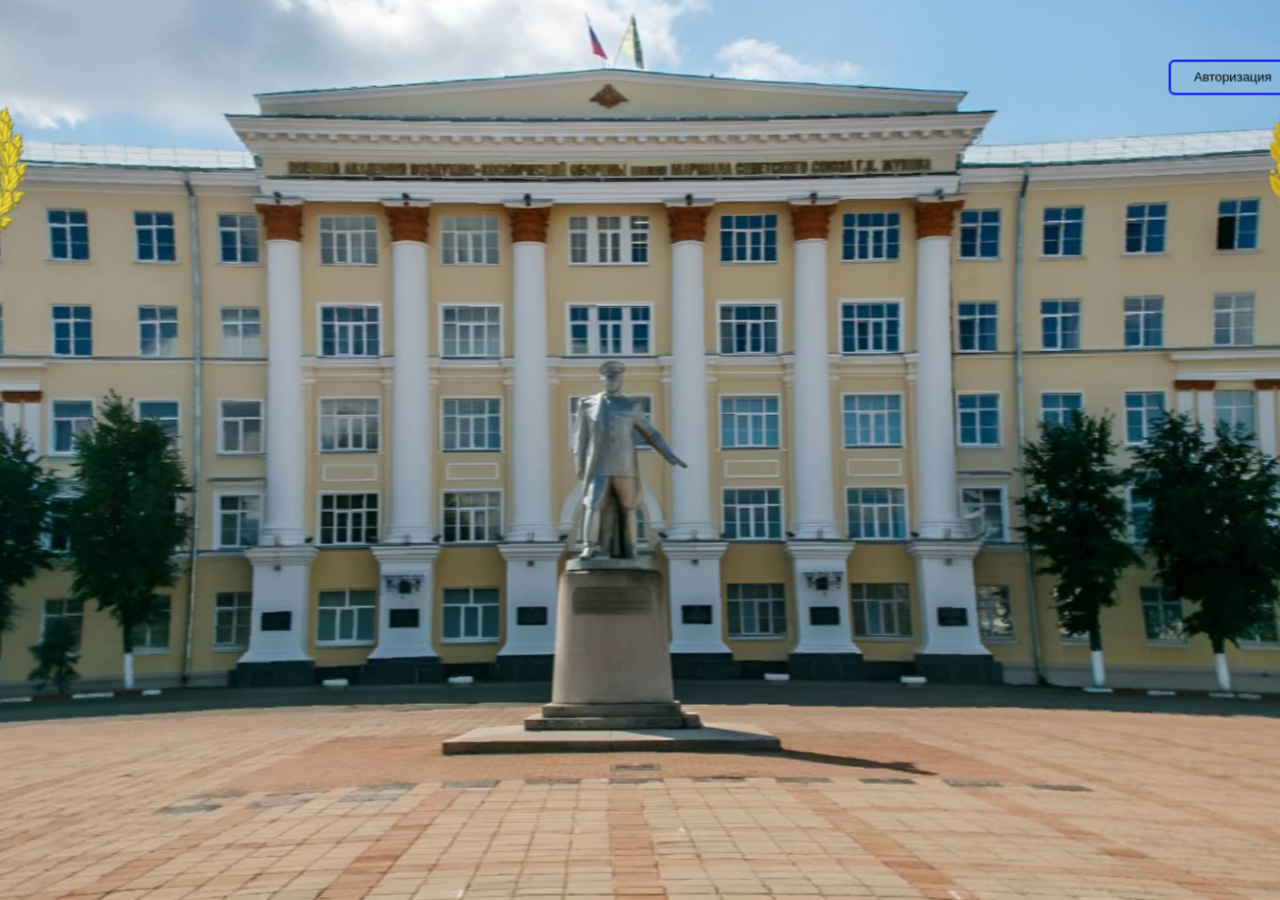
<file: main.html>
<!DOCTYPE html>
<html lang="ru">
  <head>
    <meta charset="UTF-8" />
    <meta http-equiv="X-UA-Compatible" content="IE=edge" />
    <meta name="viewport" content="width=device-width, initial-scale=1.0" />
    <title>Конструктор расписания</title>
    <link rel="stylesheet" href="css\style_main.css" />
    <!-- Unicons -->
    <link rel="stylesheet" href="https://unicons.iconscout.com/release/v4.0.0/css/line.css" />
  </head>
  <body>
    <!-- Header -->
    <header class="header">
      <nav class="nav">
        <section class="layers">
          <div class="layers__container">
            <div class="layers__item layer-1" style="background-image: url(img/layer-11.jpg);"></div>
            <div class="layers__item layer-2" style="background-image: url(img/layer-2.png);"></div>
            <div class="layers__item layer-3">
            <button class="button" type = "button" id  = "form-open">Авторизация</button>
          </div>
          <div class="layers__item layer-4">
            <canvas class="rain"></canvas>
          </div>
        </div>
        </section>
      </nav>
    </header>
    <!-- Home -->
    <section class="home">
      <div class="form_container">
        <i class="uil uil-times form_close"></i>
        <!-- Login From -->
        <div class="form login_form">
          <form action="#">
            <h2>Авторизация</h2>
            <div class="input_box">
              <input type ="text" id = "login" placeholder="Пользователь" aria-required = "true"  />
              <i class="uil uil-envelope-alt email"></i>
            </div>
            <div class="input_box">
              <input type="password" id = "passw" placeholder="Введите пароль"  />
              <i class="uil uil-lock password"></i>
              <i class="uil uil-eye-slash pw_hide"></i>
            </div>
            <button class="button" type = button id = "link-button"  >Войти</button>
            <script>  
              var button = document.getElementById("link-button"); 
              button.addEventListener("click", () => {
                var login = document.getElementById("login").value; 
                if(login == 'admin') {
                  window.location.href = "admin.html"
                } 
              });
            </script> 
        </div>
      </div>
    </div>
  </section>
    <script src="js\script_main.js"></script>
  </body>
</html>
</file>
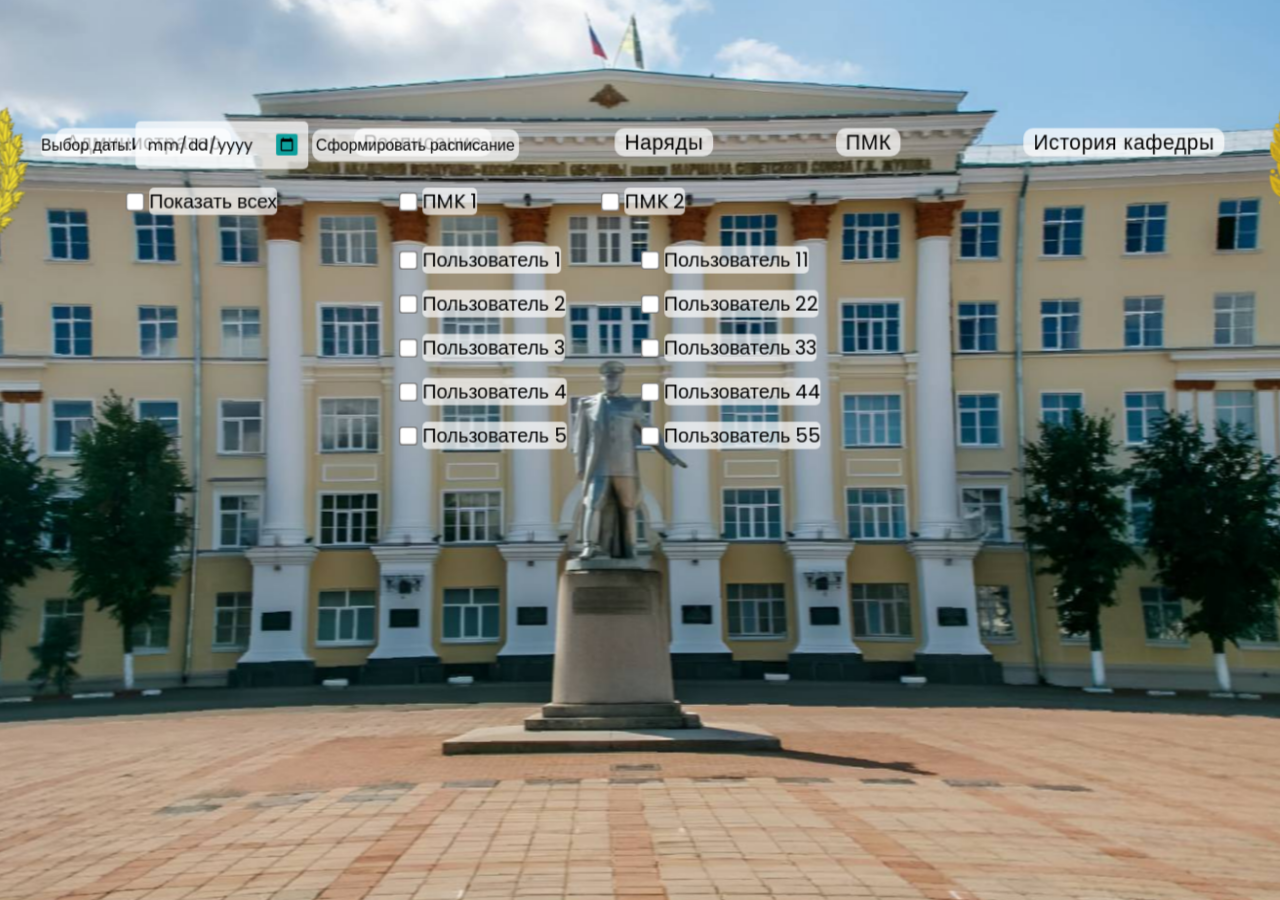
<file: admin/schelude.html>
<!DOCTYPE html>
<html lang="ru">
  <head>
    <meta charset="UTF-8" />
    <meta http-equiv="X-UA-Compatible" content="IE=edge" />
    <meta name="viewport" content="width=device-width, initial-scale=1.0" />
    <title>Расписание</title>
    <link rel="stylesheet" href="..\css\style_schelude.css" />
    <script src="..\js\script_schedule.js" defer></script>
    <!--<script src="..\libs\rain.js" defer></script>-->
    <!-- Unicons -->
    <link rel="stylesheet" href="https://unicons.iconscout.com/release/v4.0.0/css/line.css" />
  </head>
  <body>
    <!-- Header -->
    <section class="layers">
      <div class="layers__container">
        <div class="layers__item layer-1" style="background-image: url(../img/layer-1.jpg);"></div>
			  <div class="layers__item layer-2" style="background-image: url(../img/layer-2.png);"></div>
        <div class="layers__item layer-3">
          <div class="hero-content">
              <a href="../admin.html" class="nav_link">Администратор</a>                           
              <a href="../admin/schelude.html" class="nav_link">Расписание</a>
              <a href="../admin/military.html" class="nav_link">Наряды</a>
              <a href="../admin/pmk.html" class="nav_link">ПМК</a>
              <a href="../admin/history.html" class="nav_link">История кафедры</a>
            </div>
            <div class = "start_calendar">
              <label for="start_calendar" class = "label-calendar">Выбор даты:</label>
              <input type="date" class = "start_calendar_date" id="start_calendar_date"/>
              <button class="button" type = button id = "link-button"  >Сформировать расписание </button>
              </div>
            <div class="checkbox">
              <input type="checkbox" class="my-checkbox" id = "checkbox" value="1"/>
              <label for = "checkbox" >Показать всех</label>
              </div>
            <div class="checkbox_1">
              <input type="checkbox" class="my-checkbox_1" id = "checkbox_2" value="2"/>
              <label for = "checkbox_2" >ПMK 1</label>
              <input type="checkbox" class="my-checkbox_1" id = "checkbox_3" value="3"/>
              <label for = "checkbox_3" >ПMK 2</label>
              </div>
            <div class="checkbox_2_1">
              <input type="checkbox" class="my-checkbox_2" id = "my_checkbox_2_1" value = "4"/>
              <label for = "my_checkbox_2_1" >Пользователь 1</label>
            </div>
            <div class="checkbox_2_2">  
              <input type="checkbox" class="my-checkbox_2" id = "my_checkbox_2_2" value="5"/>
              <label for = "my_checkbox_2_2" >Пользователь 2</label>
              </div>
            <div class="checkbox_2_3"> 
              <input type="checkbox" class="my-checkbox_2" id = "my_checkbox_2_3" value="6"/>
              <label for = "my_checkbox_2_3" >Пользователь 3</label>
              </div>
            <div class="checkbox_2_4">   
              <input type="checkbox" class="my-checkbox_2" id = "my_checkbox_2_4" value="7"/>
              <label for = "my_checkbox_2_4" >Пользователь 4</label>
              </div>  
            <div class="checkbox_2_5">   
              <input type="checkbox" class="my-checkbox_2" id = "my_checkbox_2_5" value="8"/>
              <label for = "my_checkbox_2_5" >Пользователь 5</label>
              </div>
            <div class="checkbox_3_1">
              <input type="checkbox" class="my-checkbox_3" id = "my_checkbox_3_1" value = "4"/>
              <label for = "my_checkbox_3_1" >Пользователь 11</label>
              </div>
            <div class="checkbox_3_2">  
              <input type="checkbox" class="my-checkbox_3" id = "my_checkbox_3_2" value="5"/>
              <label for = "my_checkbox_3_2" >Пользователь 22</label>
              </div>
            <div class="checkbox_3_3"> 
              <input type="checkbox" class="my-checkbox_3" id = "my_checkbox_3_3" value="6"/>
              <label for = "my_checkbox_3_3" >Пользователь 33</label>
              </div>
            <div class="checkbox_3_4">   
              <input type="checkbox" class="my-checkbox_3" id = "my_checkbox_3_4" value="7"/>
              <label for = "my_checkbox_3_4" >Пользователь 44</label>
              </div>  
            <div class="checkbox_3_5">   
              <input type="checkbox" class="my-checkbox_3" id = "my_checkbox_3_5" value="8"/>
              <label for = "my_checkbox_3_5" >Пользователь 55</label>
              </div> 
              <div id="myModal" class="modal">
                <div class="modal-content">
                  <div class="modal-header">
                    <span class="close">&times;</span>
                    <h2>Расписание</h2>
                    </div>
                  <div class="modal-body">
                    <p>    " " </p>
                    <table>
                    <tbody id = "part_2_1">
                      <tr>
                        <th rowspan="2" > Звание, фамилия</th>
                        <th rowspan="2" > Часы занятий</th>
                        <th colspan="7">  1</th>
                        <th colspan="8">  2</th>
                        <th colspan="9">  3</th>
                        <th colspan="10"> 4</th>
                        <tr>
                          <th id="none" scope="col">1</th>
                          <th id="none" scope="col">2</th>
                          <th id="none" scope="col">3</th>
                          <th id="none" scope="col">4</th>
                          <th id="none" scope="col">5</th>
                          <th id="none" scope="col">6</th>
                          <th id="none" scope="col">7</th>
                          <th id="none" scope="col">8</th>
                          <th id="none" scope="col">9</th>
                          <th id="none" scope="col">10</th>
                          <th id="none" scope="col">11</th>
                          <th id="none" scope="col">12</th>
                          <th id="none" scope="col">13</th>
                          <th id="none" scope="col">14</th>
                          <th id="none" scope="col">15</th>
                          <th id="none" scope="col">16</th>
                          <th id="none" scope="col">17</th>
                          <th id="none" scope="col">18</th>
                          <th id="none" scope="col">19</th>
                          <th id="none" scope="col">20</th>
                          <th id="none" scope="col">21</th>
                          <th id="none" scope="col">22</th>
                          <th id="none" scope="col">23</th>
                          <th id="none" scope="col">24</th>
                          <th id="none" scope="col">25</th>
                          <th id="none" scope="col">26</th>
                          <th id="none" scope="col">27</th>
                          <th id="none" scope="col">28</th>
                          <th id="none" scope="col">29</th>
                          <th id="none" scope="col">30</th>
                          <th id="none" scope="col">31</th>
                        </tr>
                      <tr>
                        <td rowspan = "4">  Пользователь 1 </td>
                        <td>1 - 2</td>
                        <td>АСУ1</td>
                        <td>АСУ2</td>
                        <td>АСУ3</td>
                        <td>АСУ4</td>
                        <td>АСУ5</td>
                        <td>АСУ6</td>
                        <td>АСУ7</td>
                        <td>АСУ1</td>
                        <td>АСУ2</td>
                        <td>АСУ3</td>
                        <td>АСУ4</td>
                        <td>АСУ5</td>
                        <td>АСУ6</td>
                        <td>АСУ7</td>
                        <td>АСУ7</td>
                        <td>АСУ7</td>
                        <td>АСУ1</td>
                        <td>АСУ2</td>
                        <td>АСУ3</td>
                        <td>АСУ4</td>
                        <td>АСУ5</td>
                        <td>АСУ6</td>
                        <td>АСУ7</td>
                        <td>АСУ7</td>
                        <td>АСУ1</td>
                        <td>АСУ2</td>
                        <td>АСУ3</td>
                        <td>АСУ4</td>
                        <td>АСУ5</td>
                        <td>АСУ6</td>
                        <td>АСУ7</td>

                      </tr>
                      <tr>
                        <td>3 - 4</td>
                        <td></td>
                        <td></td>
                        <td>АСУ8</td>
                        <td>АСУ9</td>
                        <td>АСУ10</td>
                        <td>АСУ11</td>
                        <td>АСУ12</td>
                        <td>АСУ1</td>
                        <td>АСУ2</td>
                        <td>АСУ3</td>
                        <td>АСУ4</td>
                        <td>АСУ5</td>
                        <td>АСУ6</td>
                        <td>АСУ7</td>
                        <td>АСУ7</td>
                        <td>АСУ7</td>
                        <td>АСУ1</td>
                        <td>АСУ2</td>
                        <td>АСУ3</td>
                        <td>АСУ4</td>
                        <td>АСУ5</td>
                        <td>АСУ6</td>
                        <td>АСУ7</td>
                        <td>АСУ7</td>
                        <td>АСУ1</td>
                        <td>АСУ2</td>
                        <td>АСУ3</td>
                        <td>АСУ4</td>
                        <td>АСУ5</td>
                        <td>АСУ6</td>
                        <td>АСУ7</td>
                      </tr>
                      <tr>
                        <td>5 - 6</td>
                        <td></td>
                        <td></td>
                        <td>АСУ13</td>
                        <td>АСУ14</td>
                        <td>АСУ15</td>
                        <td>АСУ16</td>
                        <td>АСУ17</td>
                        <td>АСУ1</td>
                        <td>АСУ2</td>
                        <td>АСУ3</td>
                        <td>АСУ4</td>
                        <td>АСУ5</td>
                        <td>АСУ6</td>
                        <td>АСУ7</td>
                        <td>АСУ7</td>
                        <td>АСУ7</td>
                        <td>АСУ1</td>
                        <td>АСУ2</td>
                        <td>АСУ3</td>
                        <td>АСУ4</td>
                        <td>АСУ5</td>
                        <td>АСУ6</td>
                        <td>АСУ7</td>
                        <td>АСУ7</td>
                        <td>АСУ1</td>
                        <td>АСУ2</td>
                        <td>АСУ3</td>
                        <td>АСУ4</td>
                        <td>АСУ5</td>
                        <td>АСУ6</td>
                        <td>АСУ7</td>
                      </tr>
                      <tr>
                        <td>7 - 8</td>
                        <td></td>
                        <td></td>
                        <td>АСУ18</td>
                        <td>АСУ19</td>
                        <td>АСУ20</td>
                        <td>АСУ21</td>
                        <td>АСУ22</td>
                        <td>АСУ1</td>
                        <td>АСУ2</td>
                        <td>АСУ3</td>
                        <td>АСУ4</td>
                        <td>АСУ5</td>
                        <td>АСУ6</td>
                        <td>АСУ7</td>
                        <td>АСУ6</td>
                        <td>АСУ7</td>
                        <td>АСУ1</td>
                        <td>АСУ2</td>
                        <td>АСУ3</td>
                        <td>АСУ4</td>
                        <td>АСУ5</td>
                        <td>АСУ6</td>
                        <td>АСУ7</td>
                        <td>АСУ7</td>
                        <td>АСУ1</td>
                        <td>АСУ2</td>
                        <td>АСУ3</td>
                        <td>АСУ4</td>
                        <td>АСУ5</td>
                        <td>АСУ6</td>
                        <td>АСУ7</td>
                    </tr>
                    </tbody>
                    <tbody id = "part_2_2">
                      <tr>
                        <th rowspan="2" > Звание, фамилия</th>
                        <th rowspan="2" > Часы занятий</th>
                        <th colspan="7">  1</th>
                        <th colspan="8">  2</th>
                        <th colspan="9">  3</th>
                        <th colspan="10"> 4</th>
                        <tr>
                          <th id="none" scope="col">1</th>
                          <th id="none" scope="col">2</th>
                          <th id="none" scope="col">3</th>
                          <th id="none" scope="col">4</th>
                          <th id="none" scope="col">5</th>
                          <th id="none" scope="col">6</th>
                          <th id="none" scope="col">7</th>
                          <th id="none" scope="col">8</th>
                          <th id="none" scope="col">9</th>
                          <th id="none" scope="col">10</th>
                          <th id="none" scope="col">11</th>
                          <th id="none" scope="col">12</th>
                          <th id="none" scope="col">13</th>
                          <th id="none" scope="col">14</th>
                          <th id="none" scope="col">15</th>
                          <th id="none" scope="col">16</th>
                          <th id="none" scope="col">17</th>
                          <th id="none" scope="col">18</th>
                          <th id="none" scope="col">19</th>
                          <th id="none" scope="col">20</th>
                          <th id="none" scope="col">21</th>
                          <th id="none" scope="col">22</th>
                          <th id="none" scope="col">23</th>
                          <th id="none" scope="col">24</th>
                          <th id="none" scope="col">25</th>
                          <th id="none" scope="col">26</th>
                          <th id="none" scope="col">27</th>
                          <th id="none" scope="col">28</th>
                          <th id="none" scope="col">29</th>
                          <th id="none" scope="col">30</th>
                          <th id="none" scope="col">31</th>
                        </tr>
                      <tr>
                        <td rowspan = "4">  Пользователь 2 </td>
                        <td>1 - 2</td>
                        <td>АСУ1</td>
                        <td>АСУ2</td>
                        <td>АСУ3</td>
                        <td>АСУ4</td>
                        <td>АСУ5</td>
                        <td>АСУ6</td>
                        <td>АСУ7</td>
                        <td>АСУ1</td>
                        <td>АСУ2</td>
                        <td>АСУ3</td>
                        <td>АСУ4</td>
                        <td>АСУ5</td>
                        <td>АСУ6</td>
                        <td>АСУ7</td>
                        <td>АСУ7</td>
                        <td>АСУ7</td>
                        <td>АСУ1</td>
                        <td>АСУ2</td>
                        <td>АСУ3</td>
                        <td>АСУ4</td>
                        <td>АСУ5</td>
                        <td>АСУ6</td>
                        <td>АСУ7</td>
                        <td>АСУ7</td>
                        <td>АСУ1</td>
                        <td>АСУ2</td>
                        <td>АСУ3</td>
                        <td>АСУ4</td>
                        <td>АСУ5</td>
                        <td>АСУ6</td>
                        <td>АСУ7</td>

                      </tr>
                      <tr>
                        <td>3 - 4</td>
                        <td></td>
                        <td></td>
                        <td>АСУ8</td>
                        <td>АСУ9</td>
                        <td>АСУ10</td>
                        <td>АСУ11</td>
                        <td>АСУ12</td>
                        <td>АСУ1</td>
                        <td>АСУ2</td>
                        <td>АСУ3</td>
                        <td>АСУ4</td>
                        <td>АСУ5</td>
                        <td>АСУ6</td>
                        <td>АСУ7</td>
                        <td>АСУ7</td>
                        <td>АСУ7</td>
                        <td>АСУ1</td>
                        <td>АСУ2</td>
                        <td>АСУ3</td>
                        <td>АСУ4</td>
                        <td>АСУ5</td>
                        <td>АСУ6</td>
                        <td>АСУ7</td>
                        <td>АСУ7</td>
                        <td>АСУ1</td>
                        <td>АСУ2</td>
                        <td>АСУ3</td>
                        <td>АСУ4</td>
                        <td>АСУ5</td>
                        <td>АСУ6</td>
                        <td>АСУ7</td>
                      </tr>
                      <tr>
                        <td>5 - 6</td>
                        <td></td>
                        <td></td>
                        <td>АСУ13</td>
                        <td>АСУ14</td>
                        <td>АСУ15</td>
                        <td>АСУ16</td>
                        <td>АСУ17</td>
                        <td>АСУ1</td>
                        <td>АСУ2</td>
                        <td>АСУ3</td>
                        <td>АСУ4</td>
                        <td>АСУ5</td>
                        <td>АСУ6</td>
                        <td>АСУ7</td>
                        <td>АСУ7</td>
                        <td>АСУ7</td>
                        <td>АСУ1</td>
                        <td>АСУ2</td>
                        <td>АСУ3</td>
                        <td>АСУ4</td>
                        <td>АСУ5</td>
                        <td>АСУ6</td>
                        <td>АСУ7</td>
                        <td>АСУ7</td>
                        <td>АСУ1</td>
                        <td>АСУ2</td>
                        <td>АСУ3</td>
                        <td>АСУ4</td>
                        <td>АСУ5</td>
                        <td>АСУ6</td>
                        <td>АСУ7</td>
                      </tr>
                      <tr>
                        <td>7 - 8</td>
                        <td></td>
                        <td></td>
                        <td>АСУ18</td>
                        <td>АСУ19</td>
                        <td>АСУ20</td>
                        <td>АСУ21</td>
                        <td>АСУ22</td>
                        <td>АСУ1</td>
                        <td>АСУ2</td>
                        <td>АСУ3</td>
                        <td>АСУ4</td>
                        <td>АСУ5</td>
                        <td>АСУ6</td>
                        <td>АСУ7</td>
                        <td>АСУ6</td>
                        <td>АСУ7</td>
                        <td>АСУ1</td>
                        <td>АСУ2</td>
                        <td>АСУ3</td>
                        <td>АСУ4</td>
                        <td>АСУ5</td>
                        <td>АСУ6</td>
                        <td>АСУ7</td>
                        <td>АСУ7</td>
                        <td>АСУ1</td>
                        <td>АСУ2</td>
                        <td>АСУ3</td>
                        <td>АСУ4</td>
                        <td>АСУ5</td>
                        <td>АСУ6</td>
                        <td>АСУ7</td>
                    </tr>
                  </tbody> 
                  <tbody id = "part_2_3">
                    <tr>
                      <th rowspan="2" > Звание, фамилия</th>
                      <th rowspan="2" > Часы занятий</th>
                      <th colspan="7">  1</th>
                      <th colspan="8">  2</th>
                      <th colspan="9">  3</th>
                      <th colspan="10"> 4</th>
                      <tr>
                        <th id="none" scope="col">1</th>
                        <th id="none" scope="col">2</th>
                        <th id="none" scope="col">3</th>
                        <th id="none" scope="col">4</th>
                        <th id="none" scope="col">5</th>
                        <th id="none" scope="col">6</th>
                        <th id="none" scope="col">7</th>
                        <th id="none" scope="col">8</th>
                        <th id="none" scope="col">9</th>
                        <th id="none" scope="col">10</th>
                        <th id="none" scope="col">11</th>
                        <th id="none" scope="col">12</th>
                        <th id="none" scope="col">13</th>
                        <th id="none" scope="col">14</th>
                        <th id="none" scope="col">15</th>
                        <th id="none" scope="col">16</th>
                        <th id="none" scope="col">17</th>
                        <th id="none" scope="col">18</th>
                        <th id="none" scope="col">19</th>
                        <th id="none" scope="col">20</th>
                        <th id="none" scope="col">21</th>
                        <th id="none" scope="col">22</th>
                        <th id="none" scope="col">23</th>
                        <th id="none" scope="col">24</th>
                        <th id="none" scope="col">25</th>
                        <th id="none" scope="col">26</th>
                        <th id="none" scope="col">27</th>
                        <th id="none" scope="col">28</th>
                        <th id="none" scope="col">29</th>
                        <th id="none" scope="col">30</th>
                        <th id="none" scope="col">31</th>
                      </tr>
                    <tr>
                      <td rowspan = "4">  Пользователь 3 </td>
                      <td>1 - 2</td>
                      <td>АСУ1</td>
                      <td>АСУ2</td>
                      <td>АСУ3</td>
                      <td>АСУ4</td>
                      <td>АСУ5</td>
                      <td>АСУ6</td>
                      <td>АСУ7</td>
                      <td>АСУ1</td>
                      <td>АСУ2</td>
                      <td>АСУ3</td>
                      <td>АСУ4</td>
                      <td>АСУ5</td>
                      <td>АСУ6</td>
                      <td>АСУ7</td>
                      <td>АСУ7</td>
                      <td>АСУ7</td>
                      <td>АСУ1</td>
                      <td>АСУ2</td>
                      <td>АСУ3</td>
                      <td>АСУ4</td>
                      <td>АСУ5</td>
                      <td>АСУ6</td>
                      <td>АСУ7</td>
                      <td>АСУ7</td>
                      <td>АСУ1</td>
                      <td>АСУ2</td>
                      <td>АСУ3</td>
                      <td>АСУ4</td>
                      <td>АСУ5</td>
                      <td>АСУ6</td>
                      <td>АСУ7</td>

                    </tr>
                    <tr>
                      <td>3 - 4</td>
                      <td></td>
                      <td></td>
                      <td>АСУ8</td>
                      <td>АСУ9</td>
                      <td>АСУ10</td>
                      <td>АСУ11</td>
                      <td>АСУ12</td>
                      <td>АСУ1</td>
                      <td>АСУ2</td>
                      <td>АСУ3</td>
                      <td>АСУ4</td>
                      <td>АСУ5</td>
                      <td>АСУ6</td>
                      <td>АСУ7</td>
                      <td>АСУ7</td>
                      <td>АСУ7</td>
                      <td>АСУ1</td>
                      <td>АСУ2</td>
                      <td>АСУ3</td>
                      <td>АСУ4</td>
                      <td>АСУ5</td>
                      <td>АСУ6</td>
                      <td>АСУ7</td>
                      <td>АСУ7</td>
                      <td>АСУ1</td>
                      <td>АСУ2</td>
                      <td>АСУ3</td>
                      <td>АСУ4</td>
                      <td>АСУ5</td>
                      <td>АСУ6</td>
                      <td>АСУ7</td>
                    </tr>
                    <tr>
                      <td>5 - 6</td>
                      <td></td>
                      <td></td>
                      <td>АСУ13</td>
                      <td>АСУ14</td>
                      <td>АСУ15</td>
                      <td>АСУ16</td>
                      <td>АСУ17</td>
                      <td>АСУ1</td>
                      <td>АСУ2</td>
                      <td>АСУ3</td>
                      <td>АСУ4</td>
                      <td>АСУ5</td>
                      <td>АСУ6</td>
                      <td>АСУ7</td>
                      <td>АСУ7</td>
                      <td>АСУ7</td>
                      <td>АСУ1</td>
                      <td>АСУ2</td>
                      <td>АСУ3</td>
                      <td>АСУ4</td>
                      <td>АСУ5</td>
                      <td>АСУ6</td>
                      <td>АСУ7</td>
                      <td>АСУ7</td>
                      <td>АСУ1</td>
                      <td>АСУ2</td>
                      <td>АСУ3</td>
                      <td>АСУ4</td>
                      <td>АСУ5</td>
                      <td>АСУ6</td>
                      <td>АСУ7</td>
                    </tr>
                    <tr>
                      <td>7 - 8</td>
                      <td></td>
                      <td></td>
                      <td>АСУ18</td>
                      <td>АСУ19</td>
                      <td>АСУ20</td>
                      <td>АСУ21</td>
                      <td>АСУ22</td>
                      <td>АСУ1</td>
                      <td>АСУ2</td>
                      <td>АСУ3</td>
                      <td>АСУ4</td>
                      <td>АСУ5</td>
                      <td>АСУ6</td>
                      <td>АСУ7</td>
                      <td>АСУ6</td>
                      <td>АСУ7</td>
                      <td>АСУ1</td>
                      <td>АСУ2</td>
                      <td>АСУ3</td>
                      <td>АСУ4</td>
                      <td>АСУ5</td>
                      <td>АСУ6</td>
                      <td>АСУ7</td>
                      <td>АСУ7</td>
                      <td>АСУ1</td>
                      <td>АСУ2</td>
                      <td>АСУ3</td>
                      <td>АСУ4</td>
                      <td>АСУ5</td>
                      <td>АСУ6</td>
                      <td>АСУ7</td>
                  </tr>
                </tbody> 
                <tbody id = "part_2_4">
                  <tr>
                    <th rowspan="2" > Звание, фамилия</th>
                    <th rowspan="2" > Часы занятий</th>
                    <th colspan="7">  1</th>
                    <th colspan="8">  2</th>
                    <th colspan="9">  3</th>
                    <th colspan="10"> 4</th>
                    <tr>
                      <th id="none" scope="col">1</th>
                      <th id="none" scope="col">2</th>
                      <th id="none" scope="col">3</th>
                      <th id="none" scope="col">4</th>
                      <th id="none" scope="col">5</th>
                      <th id="none" scope="col">6</th>
                      <th id="none" scope="col">7</th>
                      <th id="none" scope="col">8</th>
                      <th id="none" scope="col">9</th>
                      <th id="none" scope="col">10</th>
                      <th id="none" scope="col">11</th>
                      <th id="none" scope="col">12</th>
                      <th id="none" scope="col">13</th>
                      <th id="none" scope="col">14</th>
                      <th id="none" scope="col">15</th>
                      <th id="none" scope="col">16</th>
                      <th id="none" scope="col">17</th>
                      <th id="none" scope="col">18</th>
                      <th id="none" scope="col">19</th>
                      <th id="none" scope="col">20</th>
                      <th id="none" scope="col">21</th>
                      <th id="none" scope="col">22</th>
                      <th id="none" scope="col">23</th>
                      <th id="none" scope="col">24</th>
                      <th id="none" scope="col">25</th>
                      <th id="none" scope="col">26</th>
                      <th id="none" scope="col">27</th>
                      <th id="none" scope="col">28</th>
                      <th id="none" scope="col">29</th>
                      <th id="none" scope="col">30</th>
                      <th id="none" scope="col">31</th>
                    </tr>
                  <tr>
                    <td rowspan = "4">  Пользователь 4 </td>
                    <td>1 - 2</td>
                    <td>АСУ1</td>
                    <td>АСУ2</td>
                    <td>АСУ3</td>
                    <td>АСУ4</td>
                    <td>АСУ5</td>
                    <td>АСУ6</td>
                    <td>АСУ7</td>
                    <td>АСУ1</td>
                    <td>АСУ2</td>
                    <td>АСУ3</td>
                    <td>АСУ4</td>
                    <td>АСУ5</td>
                    <td>АСУ6</td>
                    <td>АСУ7</td>
                    <td>АСУ7</td>
                    <td>АСУ7</td>
                    <td>АСУ1</td>
                    <td>АСУ2</td>
                    <td>АСУ3</td>
                    <td>АСУ4</td>
                    <td>АСУ5</td>
                    <td>АСУ6</td>
                    <td>АСУ7</td>
                    <td>АСУ7</td>
                    <td>АСУ1</td>
                    <td>АСУ2</td>
                    <td>АСУ3</td>
                    <td>АСУ4</td>
                    <td>АСУ5</td>
                    <td>АСУ6</td>
                    <td>АСУ7</td>

                  </tr>
                  <tr>
                    <td>3 - 4</td>
                    <td></td>
                    <td></td>
                    <td>АСУ8</td>
                    <td>АСУ9</td>
                    <td>АСУ10</td>
                    <td>АСУ11</td>
                    <td>АСУ12</td>
                    <td>АСУ1</td>
                    <td>АСУ2</td>
                    <td>АСУ3</td>
                    <td>АСУ4</td>
                    <td>АСУ5</td>
                    <td>АСУ6</td>
                    <td>АСУ7</td>
                    <td>АСУ7</td>
                    <td>АСУ7</td>
                    <td>АСУ1</td>
                    <td>АСУ2</td>
                    <td>АСУ3</td>
                    <td>АСУ4</td>
                    <td>АСУ5</td>
                    <td>АСУ6</td>
                    <td>АСУ7</td>
                    <td>АСУ7</td>
                    <td>АСУ1</td>
                    <td>АСУ2</td>
                    <td>АСУ3</td>
                    <td>АСУ4</td>
                    <td>АСУ5</td>
                    <td>АСУ6</td>
                    <td>АСУ7</td>
                  </tr>
                  <tr>
                    <td>5 - 6</td>
                    <td></td>
                    <td></td>
                    <td>АСУ13</td>
                    <td>АСУ14</td>
                    <td>АСУ15</td>
                    <td>АСУ16</td>
                    <td>АСУ17</td>
                    <td>АСУ1</td>
                    <td>АСУ2</td>
                    <td>АСУ3</td>
                    <td>АСУ4</td>
                    <td>АСУ5</td>
                    <td>АСУ6</td>
                    <td>АСУ7</td>
                    <td>АСУ7</td>
                    <td>АСУ7</td>
                    <td>АСУ1</td>
                    <td>АСУ2</td>
                    <td>АСУ3</td>
                    <td>АСУ4</td>
                    <td>АСУ5</td>
                    <td>АСУ6</td>
                    <td>АСУ7</td>
                    <td>АСУ7</td>
                    <td>АСУ1</td>
                    <td>АСУ2</td>
                    <td>АСУ3</td>
                    <td>АСУ4</td>
                    <td>АСУ5</td>
                    <td>АСУ6</td>
                    <td>АСУ7</td>
                  </tr>
                  <tr>
                    <td>7 - 8</td>
                    <td></td>
                    <td></td>
                    <td>АСУ18</td>
                    <td>АСУ19</td>
                    <td>АСУ20</td>
                    <td>АСУ21</td>
                    <td>АСУ22</td>
                    <td>АСУ1</td>
                    <td>АСУ2</td>
                    <td>АСУ3</td>
                    <td>АСУ4</td>
                    <td>АСУ5</td>
                    <td>АСУ6</td>
                    <td>АСУ7</td>
                    <td>АСУ6</td>
                    <td>АСУ7</td>
                    <td>АСУ1</td>
                    <td>АСУ2</td>
                    <td>АСУ3</td>
                    <td>АСУ4</td>
                    <td>АСУ5</td>
                    <td>АСУ6</td>
                    <td>АСУ7</td>
                    <td>АСУ7</td>
                    <td>АСУ1</td>
                    <td>АСУ2</td>
                    <td>АСУ3</td>
                    <td>АСУ4</td>
                    <td>АСУ5</td>
                    <td>АСУ6</td>
                    <td>АСУ7</td>
                </tr>
              </tbody><tbody id = "part_2_5">
                <tr>
                  <th rowspan="2" > Звание, фамилия</th>
                  <th rowspan="2" > Часы занятий</th>
                  <th colspan="7">  1</th>
                  <th colspan="8">  2</th>
                  <th colspan="9">  3</th>
                  <th colspan="10"> 4</th>
                  <tr>
                    <th id="none" scope="col">1</th>
                    <th id="none" scope="col">2</th>
                    <th id="none" scope="col">3</th>
                    <th id="none" scope="col">4</th>
                    <th id="none" scope="col">5</th>
                    <th id="none" scope="col">6</th>
                    <th id="none" scope="col">7</th>
                    <th id="none" scope="col">8</th>
                    <th id="none" scope="col">9</th>
                    <th id="none" scope="col">10</th>
                    <th id="none" scope="col">11</th>
                    <th id="none" scope="col">12</th>
                    <th id="none" scope="col">13</th>
                    <th id="none" scope="col">14</th>
                    <th id="none" scope="col">15</th>
                    <th id="none" scope="col">16</th>
                    <th id="none" scope="col">17</th>
                    <th id="none" scope="col">18</th>
                    <th id="none" scope="col">19</th>
                    <th id="none" scope="col">20</th>
                    <th id="none" scope="col">21</th>
                    <th id="none" scope="col">22</th>
                    <th id="none" scope="col">23</th>
                    <th id="none" scope="col">24</th>
                    <th id="none" scope="col">25</th>
                    <th id="none" scope="col">26</th>
                    <th id="none" scope="col">27</th>
                    <th id="none" scope="col">28</th>
                    <th id="none" scope="col">29</th>
                    <th id="none" scope="col">30</th>
                    <th id="none" scope="col">31</th>
                  </tr>
                <tr>
                  <td rowspan = "4">  Пользователь 5 </td>
                  <td>1 - 2</td>
                  <td>АСУ1</td>
                  <td>АСУ2</td>
                  <td>АСУ3</td>
                  <td>АСУ4</td>
                  <td>АСУ5</td>
                  <td>АСУ6</td>
                  <td>АСУ7</td>
                  <td>АСУ1</td>
                  <td>АСУ2</td>
                  <td>АСУ3</td>
                  <td>АСУ4</td>
                  <td>АСУ5</td>
                  <td>АСУ6</td>
                  <td>АСУ7</td>
                  <td>АСУ7</td>
                  <td>АСУ7</td>
                  <td>АСУ1</td>
                  <td>АСУ2</td>
                  <td>АСУ3</td>
                  <td>АСУ4</td>
                  <td>АСУ5</td>
                  <td>АСУ6</td>
                  <td>АСУ7</td>
                  <td>АСУ7</td>
                  <td>АСУ1</td>
                  <td>АСУ2</td>
                  <td>АСУ3</td>
                  <td>АСУ4</td>
                  <td>АСУ5</td>
                  <td>АСУ6</td>
                  <td>АСУ7</td>

                </tr>
                <tr>
                  <td>3 - 4</td>
                  <td></td>
                  <td></td>
                  <td>АСУ8</td>
                  <td>АСУ9</td>
                  <td>АСУ10</td>
                  <td>АСУ11</td>
                  <td>АСУ12</td>
                  <td>АСУ1</td>
                  <td>АСУ2</td>
                  <td>АСУ3</td>
                  <td>АСУ4</td>
                  <td>АСУ5</td>
                  <td>АСУ6</td>
                  <td>АСУ7</td>
                  <td>АСУ7</td>
                  <td>АСУ7</td>
                  <td>АСУ1</td>
                  <td>АСУ2</td>
                  <td>АСУ3</td>
                  <td>АСУ4</td>
                  <td>АСУ5</td>
                  <td>АСУ6</td>
                  <td>АСУ7</td>
                  <td>АСУ7</td>
                  <td>АСУ1</td>
                  <td>АСУ2</td>
                  <td>АСУ3</td>
                  <td>АСУ4</td>
                  <td>АСУ5</td>
                  <td>АСУ6</td>
                  <td>АСУ7</td>
                </tr>
                <tr>
                  <td>5 - 6</td>
                  <td></td>
                  <td></td>
                  <td>АСУ13</td>
                  <td>АСУ14</td>
                  <td>АСУ15</td>
                  <td>АСУ16</td>
                  <td>АСУ17</td>
                  <td>АСУ1</td>
                  <td>АСУ2</td>
                  <td>АСУ3</td>
                  <td>АСУ4</td>
                  <td>АСУ5</td>
                  <td>АСУ6</td>
                  <td>АСУ7</td>
                  <td>АСУ7</td>
                  <td>АСУ7</td>
                  <td>АСУ1</td>
                  <td>АСУ2</td>
                  <td>АСУ3</td>
                  <td>АСУ4</td>
                  <td>АСУ5</td>
                  <td>АСУ6</td>
                  <td>АСУ7</td>
                  <td>АСУ7</td>
                  <td>АСУ1</td>
                  <td>АСУ2</td>
                  <td>АСУ3</td>
                  <td>АСУ4</td>
                  <td>АСУ5</td>
                  <td>АСУ6</td>
                  <td>АСУ7</td>
                </tr>
                <tr>
                  <td>7 - 8</td>
                  <td></td>
                  <td></td>
                  <td>АСУ18</td>
                  <td>АСУ19</td>
                  <td>АСУ20</td>
                  <td>АСУ21</td>
                  <td>АСУ22</td>
                  <td>АСУ1</td>
                  <td>АСУ2</td>
                  <td>АСУ3</td>
                  <td>АСУ4</td>
                  <td>АСУ5</td>
                  <td>АСУ6</td>
                  <td>АСУ7</td>
                  <td>АСУ6</td>
                  <td>АСУ7</td>
                  <td>АСУ1</td>
                  <td>АСУ2</td>
                  <td>АСУ3</td>
                  <td>АСУ4</td>
                  <td>АСУ5</td>
                  <td>АСУ6</td>
                  <td>АСУ7</td>
                  <td>АСУ7</td>
                  <td>АСУ1</td>
                  <td>АСУ2</td>
                  <td>АСУ3</td>
                  <td>АСУ4</td>
                  <td>АСУ5</td>
                  <td>АСУ6</td>
                  <td>АСУ7</td>
              </tr>
            </tbody>  
                   
                  </table>
                </div>               
              </div>
        </div>
        <div id="myModal2" class="modal2">
          <div class="modal-content2">
            <div class="modal-header2">
              <span class="close2">&times;</span>
              <h2>Внести изменения</h2>
              </div>
              <form autocomplete="off" action="../action_page.php">
                <div class="autocomplete" style="width:300px;">
                  <input id="myInput" type="text" name="myCountry" placeholder="Страна">
                </div>
                <input type="submit">
              </form>
      </div>
    </div>
  </div>
    </section>
  </body>
</html>
</file>
